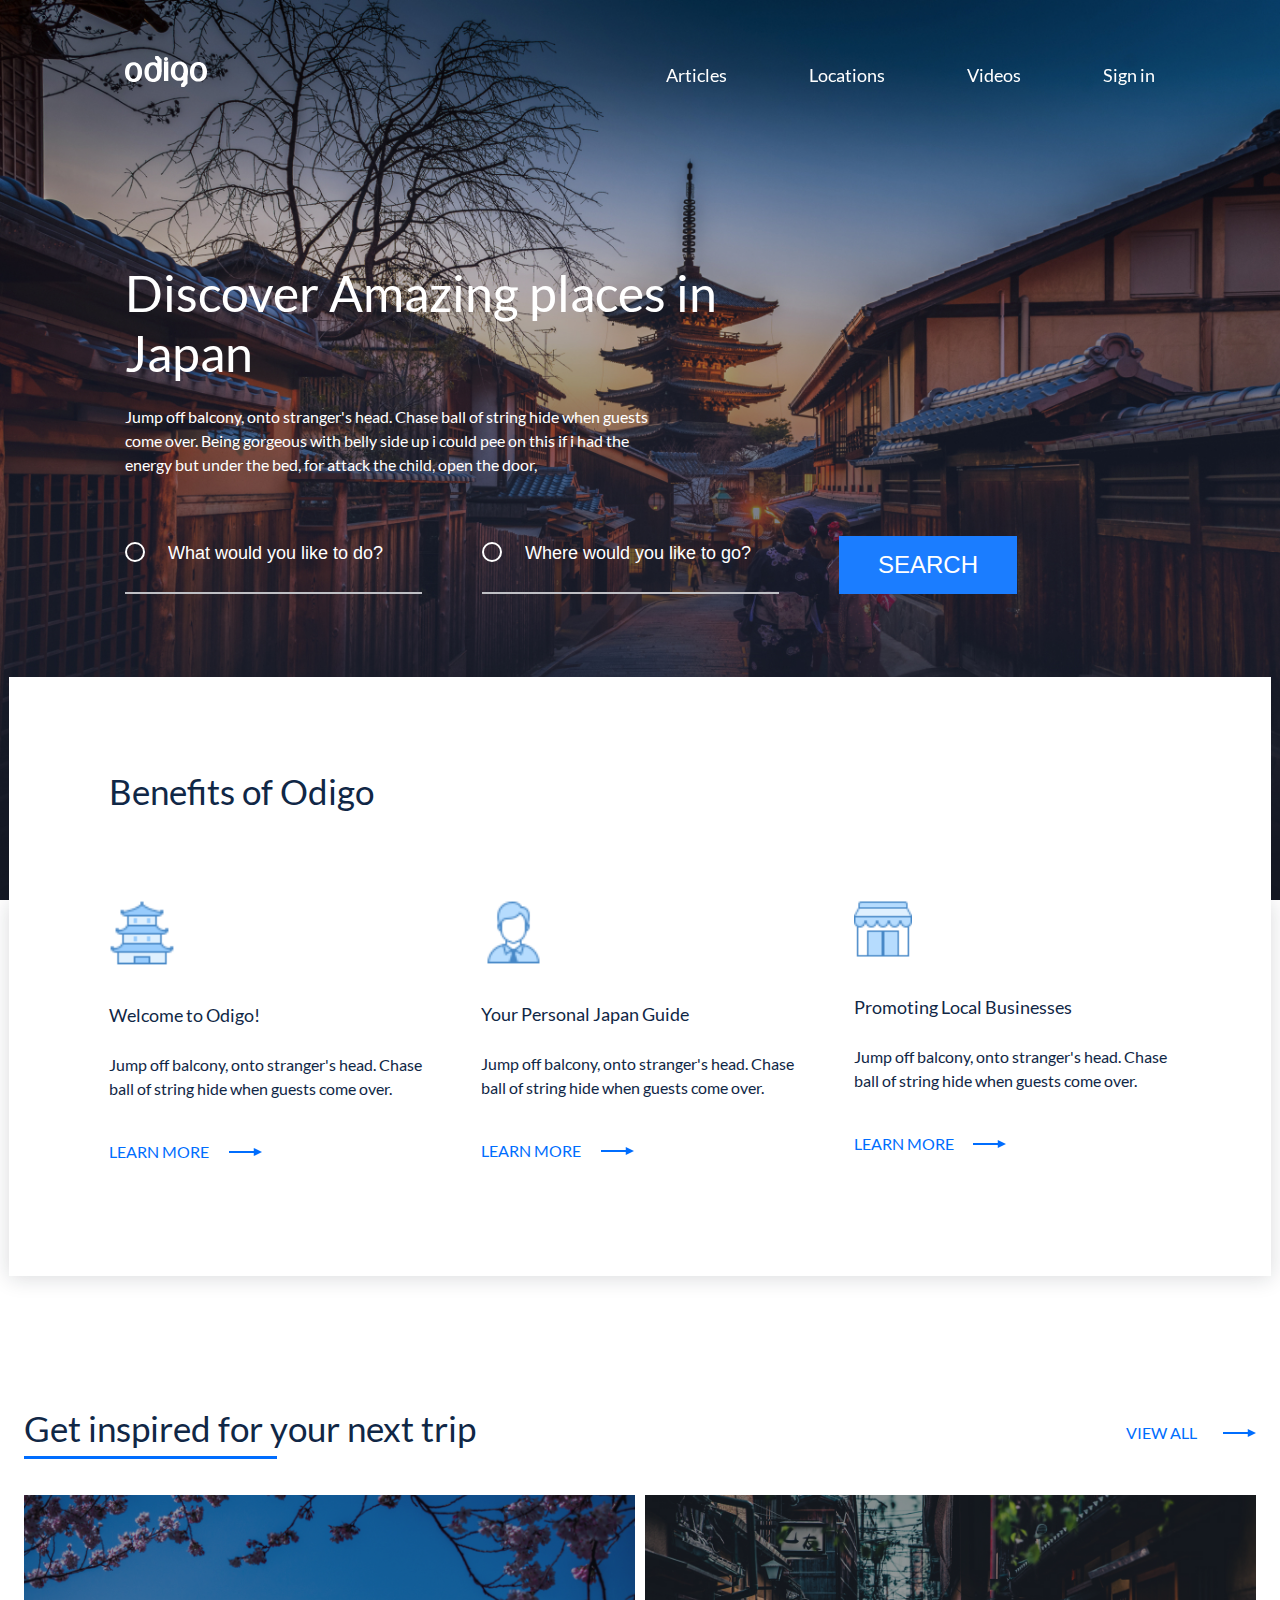
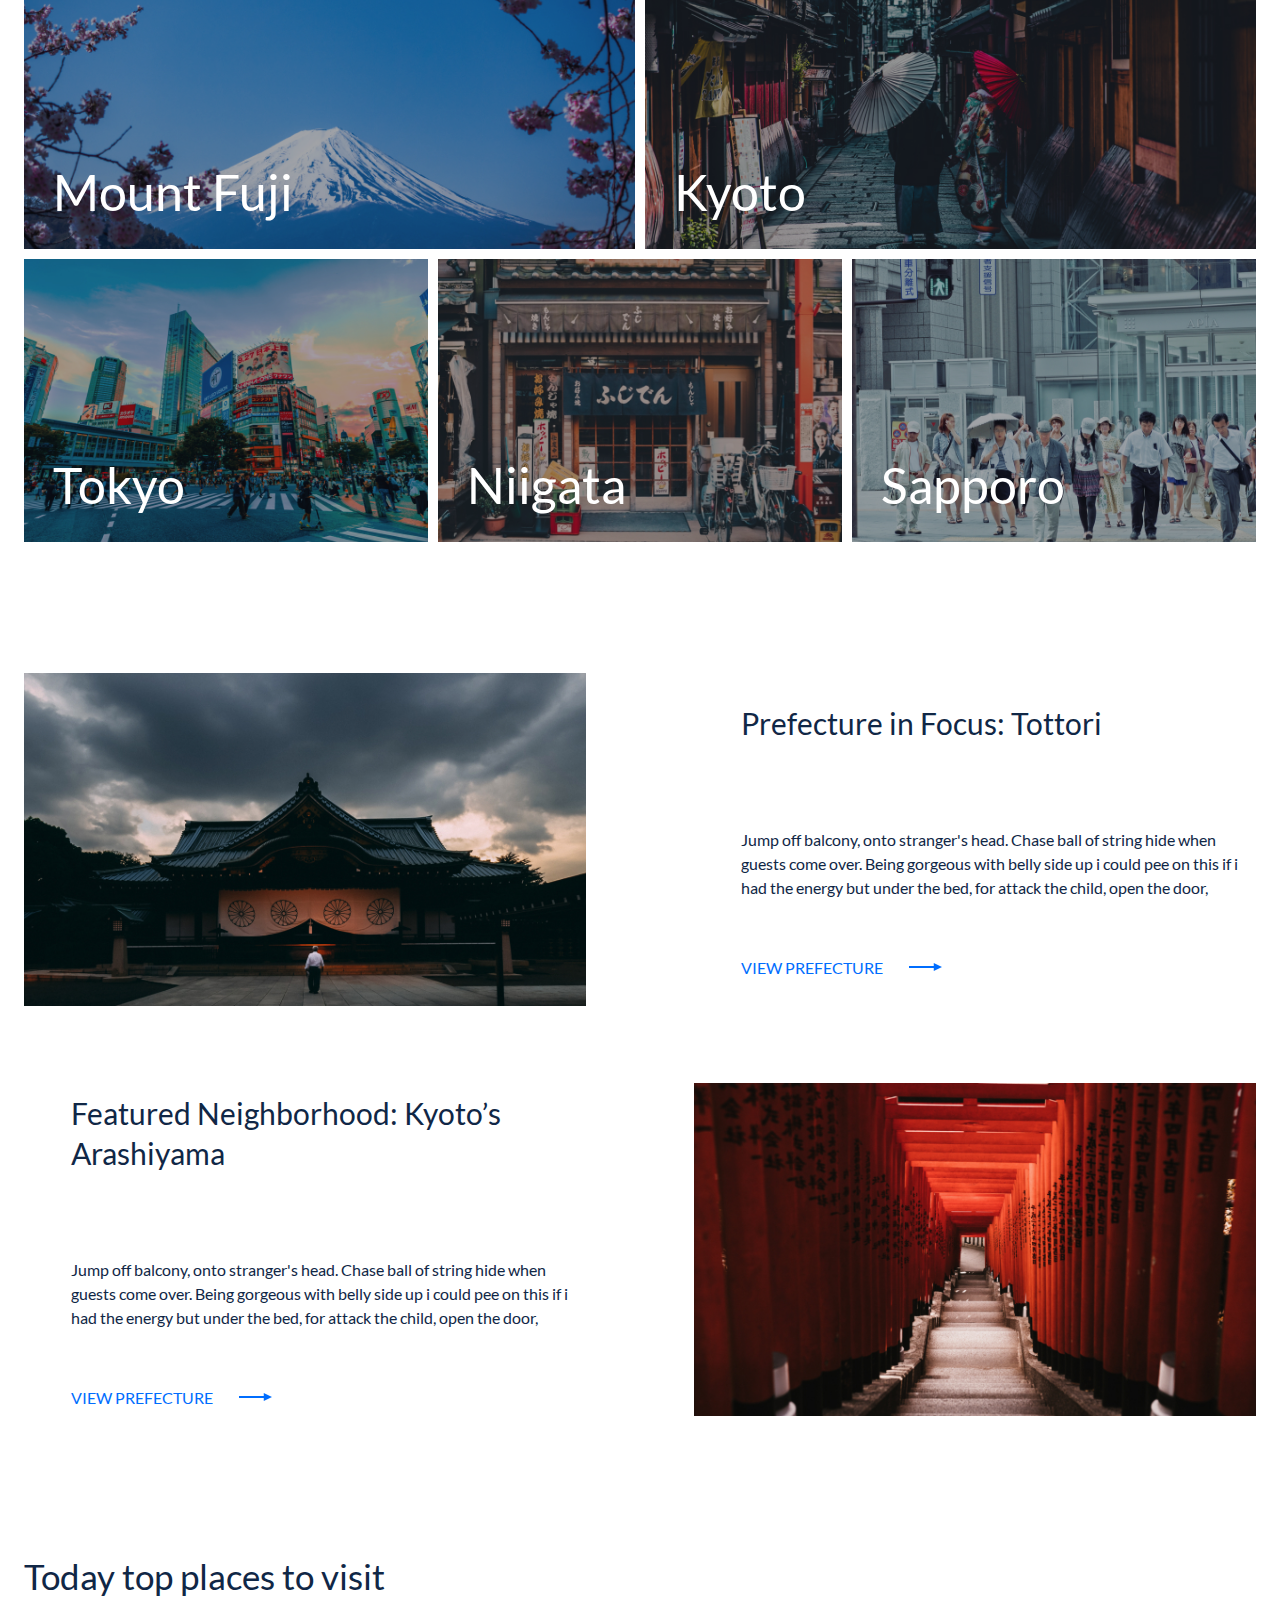
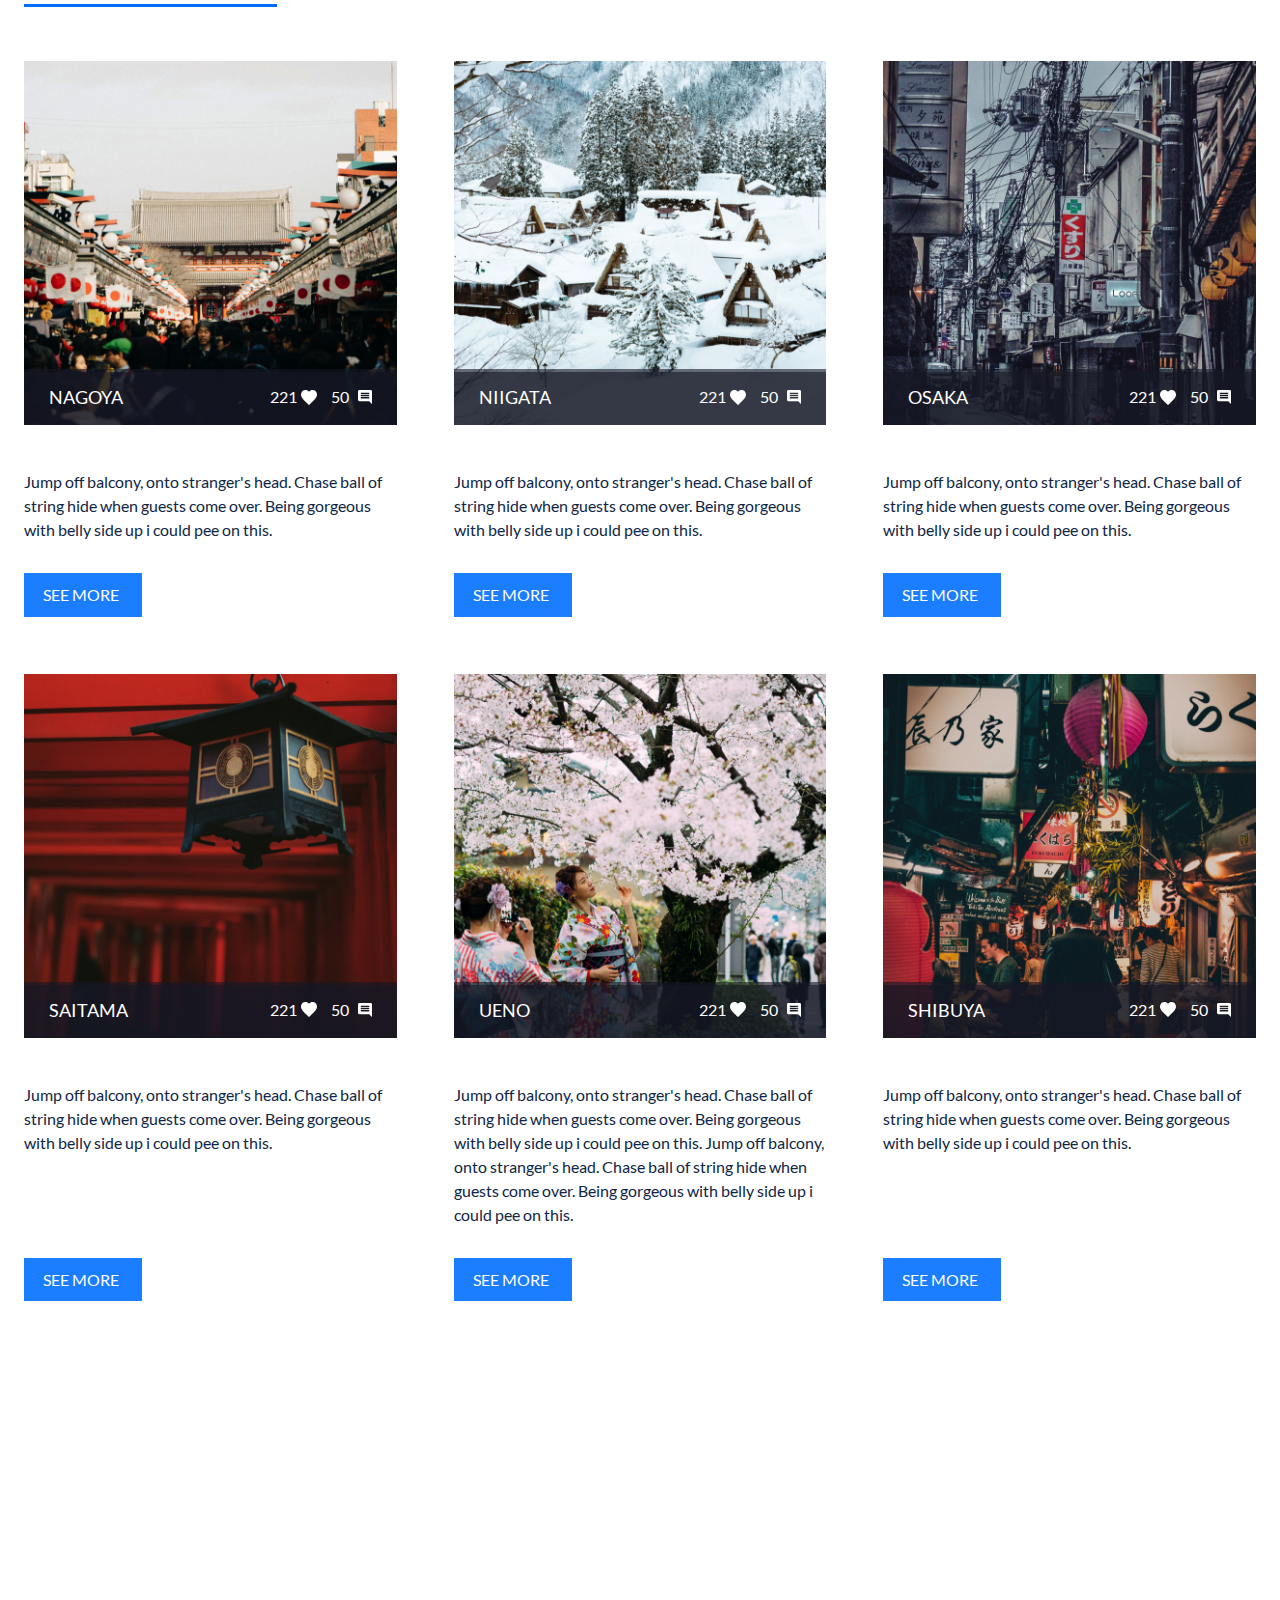
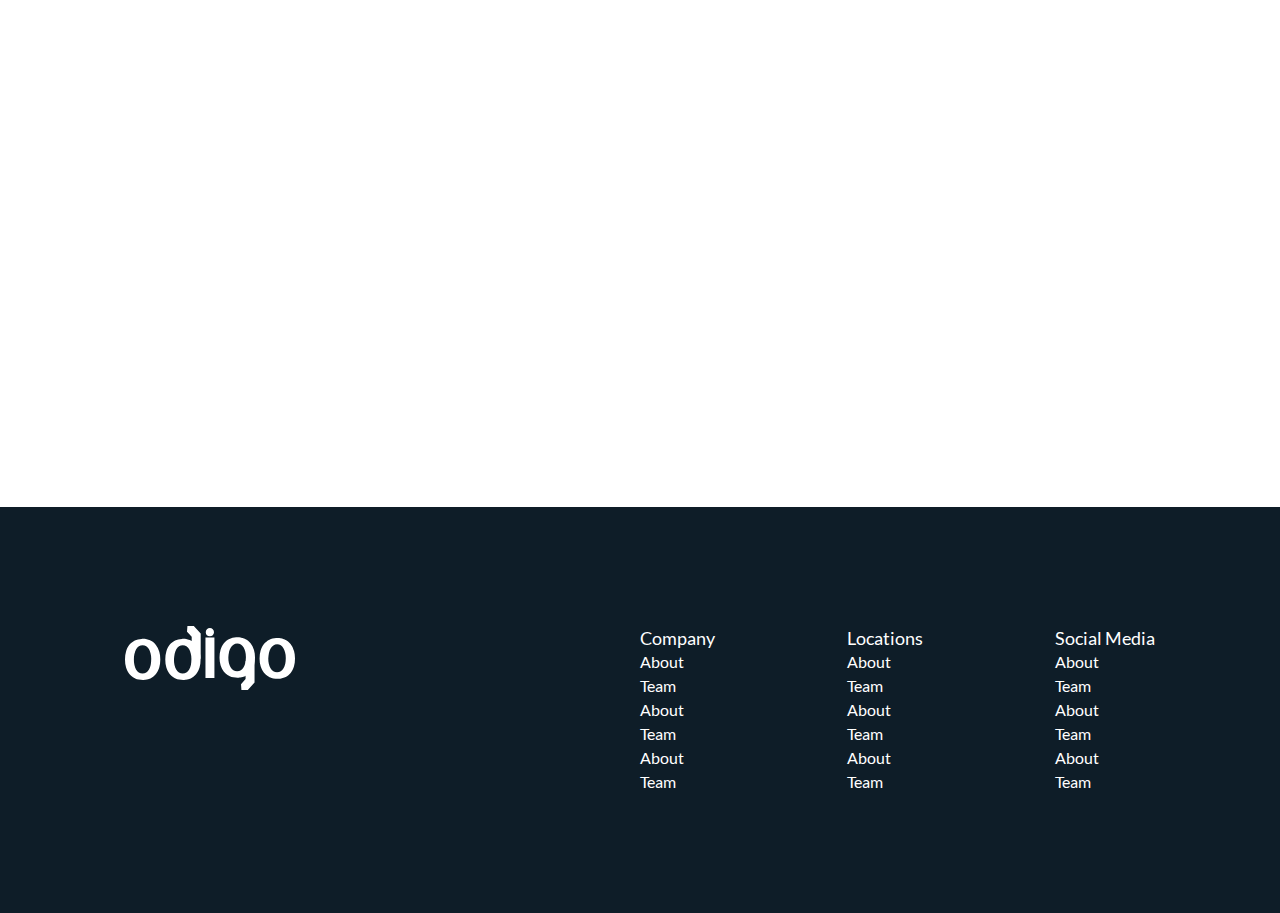
<file: index.html>
<!DOCTYPE html>
<html lang="en">

<head>
    <meta charset="UTF-8">
    <meta http-equiv="X-UA-Compatible" content="IE=edge">
    <meta name="viewport" content="width=device-width, initial-scale=1.0">
    <title>Discover Amazing places in Japan</title>
    <link rel="stylesheet" href="./css/reset.css">
    <link rel="stylesheet" href="./css/style.css">
</head>

<body>
    <!--Header start-->
    <header class="header">
        <div class="wrapper">

            <div class="header__wrapper">
                <div class="header__logo">
                    <a href="/" class="header__logo-link">
                        <img src="./img/svg/odigo-Logo.svg" alt="Discover Amazing places in Japan"
                            class="header__logo-pic">
                    </a>
                </div>

                <nav class="header__nav">
                    <ul class="header__list">
                        <li class="header__item">
                            <a href="#articles"  class="header__link js-scroll">Articles</a>
                        </li>
                        <li class="header__item">
                            <a href="#locations" class="header__link js-scroll">Locations</a>
                        </li>
                        <li class="header__item">
                            <a href="#videos" class="header__link js-scroll">Videos</a>
                        </li>
                        <li class="header__item">
                            <a href="#sign-in" class="header__link js-scroll">Sign in</a>
                        </li>
                    </ul>
                    <div class="header__nav-close">
                        <span class="header__nav-close-line">

                        </span>
                        <span class="header__nav-close-line">
                            
                        </span>
                    </div>
                </nav>

                <div class="header__burger burger">
                    <span class="burger__line burger__line_first"></span>
                    <span class="burger__line burger__line_second"></span>
                    <span class="burger__line burger__line_third"></span>
                </div>
            </div>

        </div>
    </header>
    <!--Header end-->
    <main class="main">
        <!--Intro start-->
        <section class="intro" id="sign-in">
            <div class="wrapper">
                <h1 class="intro__title">Discover Amazing places in Japan</h1>
                <p class="intro__subtitle">
                    Jump off balcony, onto stranger's head. Chase ball of string hide when guests come over. Being
                    gorgeous with belly side up i could pee on this if i had the energy but under the bed, for attack
                    the child, open the door,
                </p>

                <form action="" class="search-form">
                    <fieldset class="search-form__wrap">
                        <p class="search-form__info">
                            <input type="text" class="search-form__field" name="user-like-to-do"
                                placeholder="What would you like to do?">
                            <input type="text" class="search-form__field" name="user-like-to-go"
                                placeholder="Where would you like to go?">
                            <button type="submit" class="search-form__submit">search</button>
                        </p>
                    </fieldset>
                </form>
            </div>
        </section>
        <!--Intro end-->
        <!--Benefits start-->
        <section class="benefits">
            <div class="benefits__wrap">
                <h2 class="benefits__title">
                    Benefits of Odigo
                </h2>
                <div class="benefits__cards">
                    <div class="benefits__card">
                        <div class="benefits__card-pic">
                            <img src="./img/svg/church-ico.svg" alt="" class="benefits__card-thumb">
                        </div>
                        <h3 class="benefits__card-title">Welcome to Odigo!</h3>
                        <p class="benefits__card-desc">Jump off balcony, onto stranger's head. Chase ball of string hide
                            when guests come over.</p>
                        <a href="" class="benefits__card-more">LEARN MORE</a>
                    </div>
                    <div class="benefits__card">
                        <div class="benefits__card-pic">
                            <img src="./img/svg/person-ico.svg" alt="" class="benefits__card-thumb">
                        </div>
                        <h3 class="benefits__card-title">Your Personal Japan Guide</h3>
                        <p class="benefits__card-desc">Jump off balcony, onto stranger's head. Chase ball of string hide
                            when guests come over.</p>
                        <a href="" class="benefits__card-more">LEARN MORE</a>
                    </div>
                    <div class="benefits__card">
                        <div class="benefits__card-pic">
                            <img src="./img/svg/building-ico.svg" alt="" class="benefits__card-thumb">
                        </div>
                        <h3 class="benefits__card-title">Promoting Local Businesses</h3>

                        <p class="benefits__card-desc">Jump off balcony, onto stranger's head. Chase ball of string hide
                            when guests come over.</p>
                        <a href="" class="benefits__card-more">LEARN MORE</a>
                    </div>
                </div>

            </div>
        </section>
        <!--Benefits end-->

        <!--Places start-->

        <section class="places">
            <div class="wrapper-full">
                <div class="places__caption">
                    <h2 class="places__title section-title">
                        Get inspired for your next trip
                    </h2>

                    <a href="#" class="places__view-all">VIEW ALL</a>
                </div>
                <div class="places__cards">
                    <figure class="places__card places__card_size_lg">
                        <img src="./img/place-1.jpg" alt="Mount Fuji" class="places__card-pic places__card-pic_size_lg">
                        <figcaption class="places__card-title">Mount Fuji</figcaption>
                        <a href="#" class="places__card-link"></a>
                    </figure>
                    <figure class="places__card places__card_size_lg">
                        <img src="./img/place-2.jpg" alt="Kyoto" class="places__card-pic places__card-pic_size_lg">
                        <figcaption class="places__card-title">Kyoto</figcaption>
                        <a href="#" class="places__card-link"></a>
                    </figure>


                    <figure class="places__card places__card_size_sm">
                        <img src="./img/place-3.jpg" alt="Tokyo" class="places__card-pic places__card-pic_size_sm">
                        <figcaption class="places__card-title">Tokyo</figcaption>
                        <a href="#" class="places__card-link"></a>
                    </figure>
                    <figure class="places__card places__card_size_sm">
                        <img src="./img/place-4.jpg" alt="Niigata" class="places__card-pic places__card-pic_size_sm">
                        <figcaption class="places__card-title">Niigata</figcaption>
                        <a href="#" class="places__card-link"></a>
                    </figure>
                    <figure class="places__card places__card_size_sm">
                        <img src="./img/place-5.jpg" alt="Sapporo" class="places__card-pic places__card-pic_size_sm">
                        <figcaption class="places__card-title">Sapporo</figcaption>
                        <a href="#" class="places__card-link"></a>
                    </figure>
                </div>
            </div>
        </section>
        <!--Places end-->
        <!--Tours start-->

        <div class="tours" id="articles">
            <div class="wrapper-full">
                <div class="tours_tour tour">
                    <div class="tour__pic">
                        <img src="./img/tour-1.jpg" class="tour__thumb" alt="Prefecture in Focus: Tottori">
                    </div>
                    <div class="tour__info">
                        <h3 class="tour__title">Prefecture in Focus: Tottori</h3>
                        <p class="tour__desc">Jump off balcony, onto stranger's head. Chase ball of string hide when
                            guests come over. Being gorgeous with belly side up i could pee on this if i had the energy
                            but under the bed, for attack the child, open the door, </p>
                        <a href="#" class="tour__more">VIEW PREFECTURE</a>
                    </div>
                </div>
                <div class="tours_tour tour">
                    <div class="tour__info">
                        <h3 class="tour__title">Featured Neighborhood: Kyoto’s Arashiyama</h3>
                        <p class="tour__desc">Jump off balcony, onto stranger's head. Chase ball of string hide when
                            guests come over. Being gorgeous with belly side up i could pee on this if i had the energy
                            but under the bed, for attack the child, open the door, </p>
                        <a href="#" class="tour__more">VIEW PREFECTURE</a>
                    </div>
                    <div class="tour__pic tour__pic-mob-first">
                        <img src="./img/tour-2.jpg" class="tour__thumb" alt="Featured Neighborhood: Kyoto’s Arashiyama">
                    </div>
                </div>
            </div>
        </div>

        <!--Tours end-->
        <!--Top start-->
        <section class="top" id="locations">
            <div class="wrapper-full">
                <h2 class="top__title section-title">Today top places to visit</h2>
                <div class="top__cards">
                    <div class="top__card">
                        <div class="top__card-pic">
                            <img src="./img/top-pic-1.jpg" class="top__card-thumb" alt="NAGOYA">
                            <div class="top__card-stats">
                                <h3 class="top__card-title">
                                    NAGOYA
                                </h3>
                                <div class="top__card-likes">
                                    <span class="top__cards-likes-value">221</span>
                                </div>
                                <div class="top__card-comments"> <span class="top__cards-comments-value">50</span></div>
                            </div>
                        </div>
                        <p class="top__card-desc">Jump off balcony, onto stranger's head. Chase ball of string hide when
                            guests come over. Being gorgeous with belly side up i could pee on this.</p>
                        <a href="" class="top__card-more">SEE MORE</a>
                    </div>

                    <div class="top__card">
                        <div class="top__card-pic">
                            <img src="./img/top-pic-2.jpg" class="top__card-thumb" alt="NIIGATA">
                            <div class="top__card-stats">
                                <h3 class="top__card-title">
                                    NIIGATA
                                </h3>
                                <div class="top__card-likes">
                                    <span class="top__cards-likes-value">221</span>
                                </div>
                                <div class="top__card-comments"> <span class="top__cards-comments-value">50</span></div>
                            </div>
                        </div>
                        <p class="top__card-desc">Jump off balcony, onto stranger's head. Chase ball of string hide when
                            guests come over. Being gorgeous with belly side up i could pee on this.</p>
                        <a href="" class="top__card-more">SEE MORE</a>
                    </div>
                    <div class="top__card">
                        <div class="top__card-pic">
                            <img src="./img/top-pic-3.jpg" class="top__card-thumb" alt="OSAKA">
                            <div class="top__card-stats">
                                <h3 class="top__card-title">
                                    OSAKA
                                </h3>
                                <div class="top__card-likes">
                                    <span class="top__cards-likes-value">221</span>
                                </div>
                                <div class="top__card-comments"> <span class="top__cards-comments-value">50</span></div>
                            </div>
                        </div>
                        <p class="top__card-desc">Jump off balcony, onto stranger's head. Chase ball of string hide when
                            guests come over. Being gorgeous with belly side up i could pee on this.</p>
                        <a href="" class="top__card-more">SEE MORE</a>
                    </div>
                    <div class="top__card">
                        <div class="top__card-pic">
                            <img src="./img/top-pic-4.jpg" class="top__card-thumb" alt="SAITAMA">
                            <div class="top__card-stats">
                                <h3 class="top__card-title">
                                    SAITAMA
                                </h3>
                                <div class="top__card-likes">
                                    <span class="top__cards-likes-value">221</span>
                                </div>
                                <div class="top__card-comments"> <span class="top__cards-comments-value">50</span></div>
                            </div>
                        </div>
                        <p class="top__card-desc">Jump off balcony, onto stranger's head. Chase ball of string hide when
                            guests come over. Being gorgeous with belly side up i could pee on this.</p>
                        <a href="" class="top__card-more">SEE MORE</a>
                    </div>
                    <div class="top__card">
                        <div class="top__card-pic">
                            <img src="./img/top-pic-5.jpg" class="top__card-thumb" alt="UENO">
                            <div class="top__card-stats">
                                <h3 class="top__card-title">
                                    UENO
                                </h3>
                                <div class="top__card-likes">
                                    <span class="top__cards-likes-value">221</span>
                                </div>
                                <div class="top__card-comments"> <span class="top__cards-comments-value">50</span></div>
                            </div>
                        </div>
                        <p class="top__card-desc">Jump off balcony, onto stranger's head. Chase ball of string hide when
                            guests come over. Being gorgeous with belly side up i could pee on this.
                            Jump off balcony, onto stranger's head. Chase ball of string hide when
                            guests come over. Being gorgeous with belly side up i could pee on this.</p>
                            
                        <a href="" class="top__card-more">SEE MORE</a>
                    </div>
                    <div class="top__card">
                        <div class="top__card-pic">
                            <img src="./img/top-pic-6.jpg" class="top__card-thumb" alt="SHIBUYA">
                            <div class="top__card-stats">
                                <h3 class="top__card-title">
                                    SHIBUYA
                                </h3>
                                <div class="top__card-likes">
                                    <span class="top__cards-likes-value">221</span>
                                </div>
                                <div class="top__card-comments"> <span class="top__cards-comments-value">50</span></div>
                            </div>
                        </div>
                        <p class="top__card-desc">Jump off balcony, onto stranger's head. Chase ball of string hide when
                            guests come over. Being gorgeous with belly side up i could pee on this.</p>
                        <a href="" class="top__card-more">SEE MORE</a>
                    </div>
                </div>

            </div>
        </section>

        <!--Top end-->
  <!--Videos start-->
  <div class="videos" id="videos">

    <div class="videos__wrapper">
<div class="video__item">
</div>
<iframe class="video__element"  src="https://www.youtube.com/embed/t7eczoBQhYo" frameborder="0" allow="accelerometer; autoplay; clipboard-write; encrypted-media; gyroscope; picture-in-picture" allowfullscreen></iframe>
    </div>

  </div>
  
  <!--Videos end-->
    </main>

<footer class="footer">
<div class="wrapper">
    <div class="footer__item">
        <div class="footer__logo">
            <img src="./img/svg/odigo-logo-footer.svg" alt="Discover Amazing places in Japan" class="footer__logo-pic">
        </div>
        <nav class="footer__nav">
            <ul class="footer__menu">
                <li class="footer__menu-item">
                   <h3 class="footer__menu-title">Company</h3>
                </li>
                <li class="footer__menu-item">
                    <a href="#" class="footer__menu-link">About</a>
                </li>
                 <li class="footer__menu-item">
                     <a href="#" class="footer__menu-link">Team</a>
                 </li>
                 <li class="footer__menu-item">
                    <a href="#" class="footer__menu-link">About</a>
                </li>
                 <li class="footer__menu-item">
                     <a href="#" class="footer__menu-link">Team</a>
                 </li>
                 <li class="footer__menu-item">
                    <a href="#" class="footer__menu-link">About</a>
                </li>
                 <li class="footer__menu-item">
                     <a href="#" class="footer__menu-link">Team</a>
                 </li>
                
            </ul>
            <ul class="footer__menu">
                <li class="footer__menu-item">
                   <h3 class="footer__menu-title">Locations</h3>
                </li>
                <li class="footer__menu-item">
                    <a href="#" class="footer__menu-link">About</a>
                </li>
                 <li class="footer__menu-item">
                     <a href="#" class="footer__menu-link">Team</a>
                 </li>
                 <li class="footer__menu-item">
                    <a href="#" class="footer__menu-link">About</a>
                </li>
                 <li class="footer__menu-item">
                     <a href="#" class="footer__menu-link">Team</a>
                 </li>
                 <li class="footer__menu-item">
                    <a href="#" class="footer__menu-link">About</a>
                </li>
                 <li class="footer__menu-item">
                     <a href="#" class="footer__menu-link">Team</a>
                 </li>
                
            </ul>
            <ul class="footer__menu">
                <li class="footer__menu-item">
                   <h3 class="footer__menu-title">Social Media</h3>
                </li>
                <li class="footer__menu-item">
                    <a href="#" class="footer__menu-link">About</a>
                </li>
                 <li class="footer__menu-item">
                     <a href="#" class="footer__menu-link">Team</a>
                 </li>
                 <li class="footer__menu-item">
                    <a href="#" class="footer__menu-link">About</a>
                </li>
                 <li class="footer__menu-item">
                     <a href="#" class="footer__menu-link">Team</a>
                 </li>
                 <li class="footer__menu-item">
                    <a href="#" class="footer__menu-link">About</a>
                </li>
                 <li class="footer__menu-item">
                     <a href="#" class="footer__menu-link">Team</a>
                 </li>
                
            </ul>
        </nav>
    </div>

   
</div>
</footer>

<script src="./js/main.js"></script>

</body>

</html>
</file>
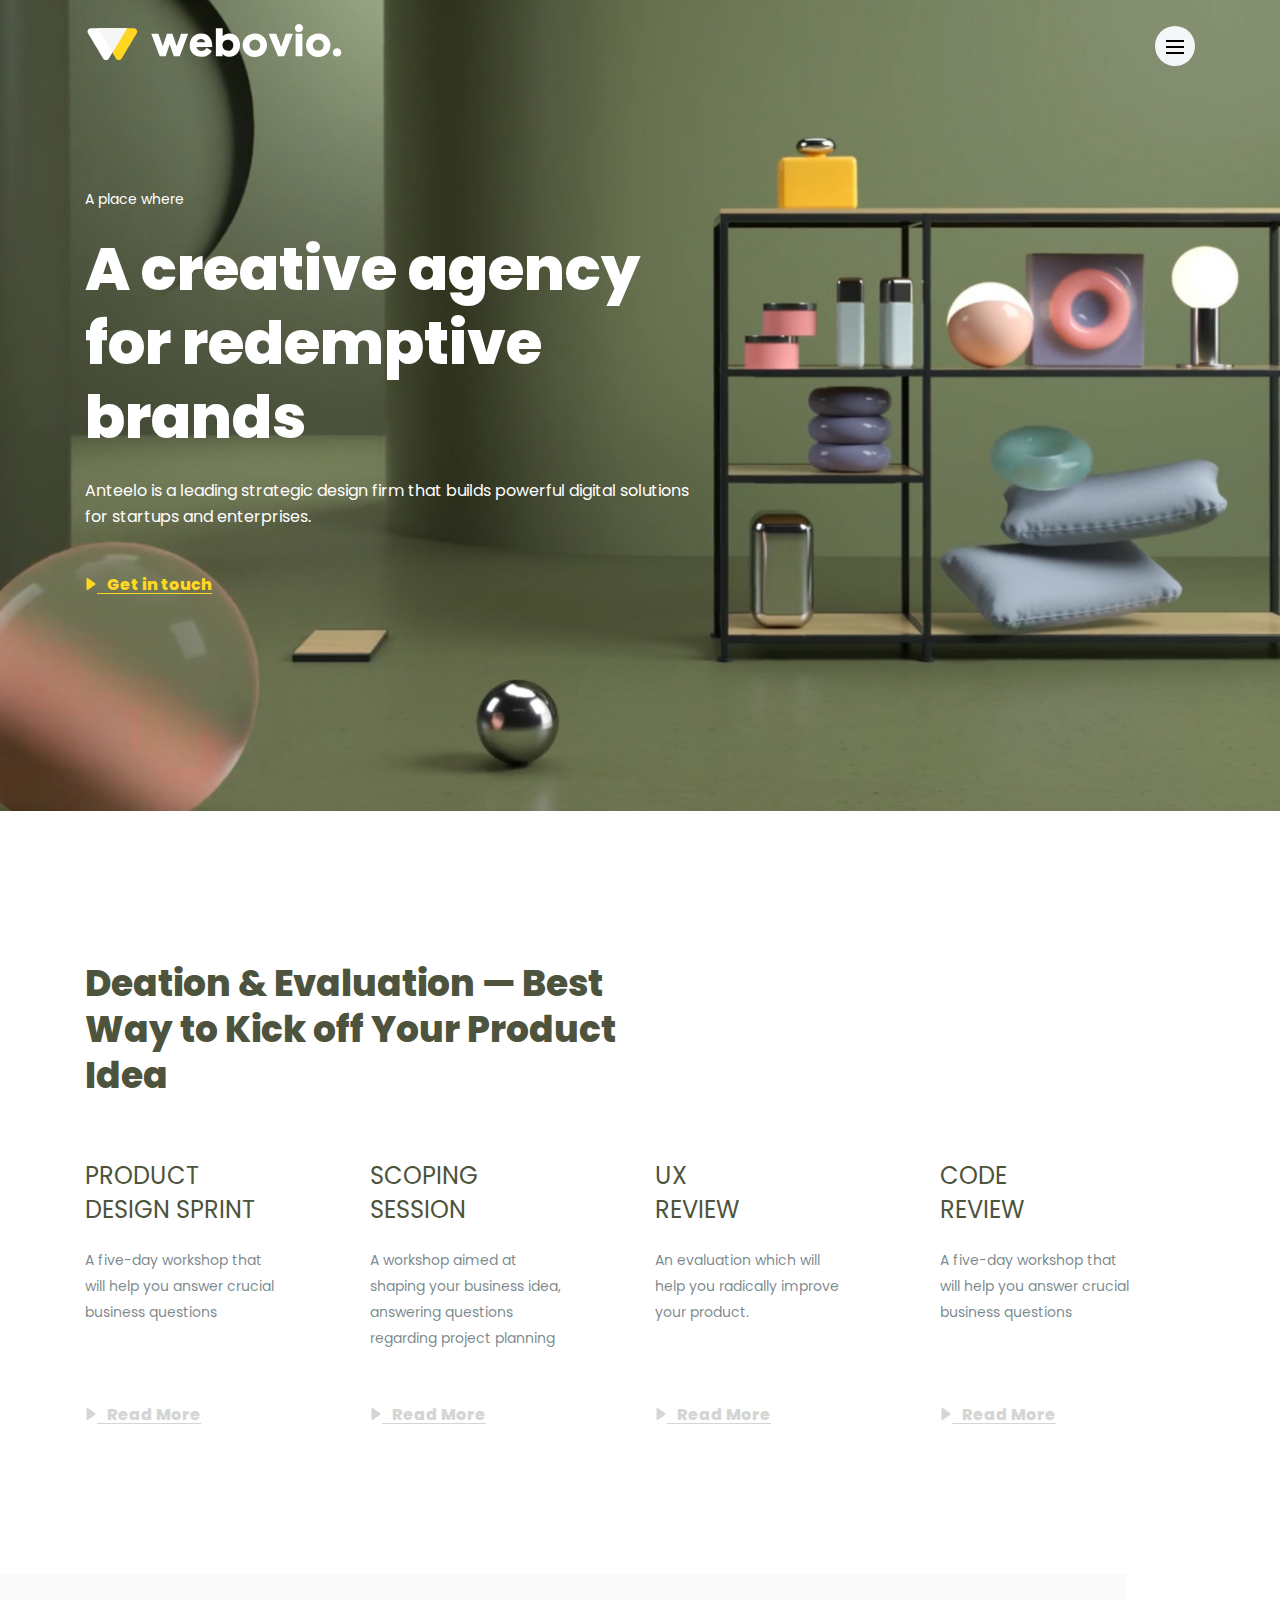
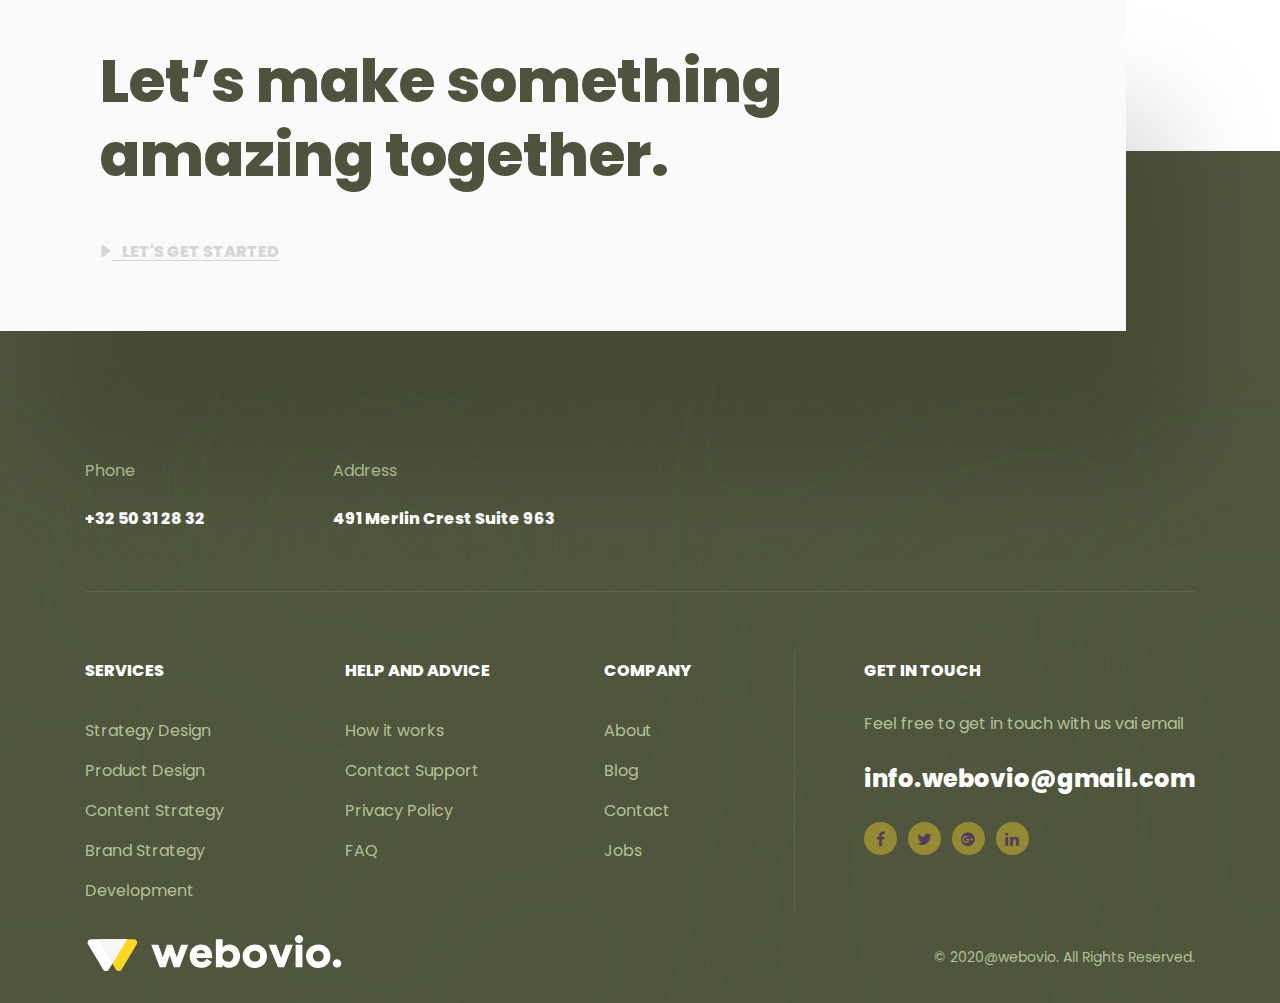
<file: agency-landing-page/index.html>
<!DOCTYPE html>
<html lang="en">

<head>
    <meta charset="UTF-8">
    <meta http-equiv="X-UA-Compatible" content="IE=edge">
    <meta name="viewport" content="width=device-width, initial-scale=1.0">
    <title>Webovio</title>
    <link rel="stylesheet" href="./css/normalize.css">
    <link rel="stylesheet" href="./css/font-awesome.min.css">
    <link rel="stylesheet" href="./css/style.css">
</head>

<body>
    <header class="header">
        <div class="container header-container">
            <a class="logo"><img src="./img/logo.svg" alt="Webovio Logo"></a>
            <button class="burger btn-reset" aria-label="Open menu">
                <span class="burger-line"></span>
                <span class="burger-line"></span>
                <span class="burger-line"></span>
            </button>
        </div>
    </header>

    <main>
        <section class="hero">
            <div class="container">
                <div class="hero-content">
                    <span class="hero-subtitle">
                        A place where
                    </span>
                    <h1 class="hero-title">A&nbsp;creative agency for redemptive brands</h1>
                    <p class="hero-descr">Anteelo is&nbsp;a&nbsp;leading strategic design firm that builds powerful
                        digital solutions for startups and enterprises.</p>
                        <a href="#" class="hero-link link">
                            <svg version="1.1" xmlns="http://www.w3.org/2000/svg" xmlns:xlink="http://www.w3.org/1999/xlink"
                                x="0px" y="0px" viewBox="0 0 494.148 494.148" style="enable-background:new 0 0 494.148 494.148;"
                                xml:space="preserve">
                                <g>
                                    <g>
                                        <path d="M405.284,201.188L130.804,13.28C118.128,4.596,105.356,0,94.74,0C74.216,0,61.52,16.472,61.52,44.044v406.124
                                        c0,27.54,12.68,43.98,33.156,43.98c10.632,0,23.2-4.6,35.904-13.308l274.608-187.904c17.66-12.104,27.44-28.392,27.44-45.884
                                        C432.632,229.572,422.964,213.288,405.284,201.188z" />
                                    </g>
                                </g>
                            </svg>
                            <span>Get in touch</span>
                        </a>
                </div>
            </div>
        </section>

        <section class="services">
            <div class="container">
                <h2 class="services-title">Deation &amp;&nbsp;Evaluation&nbsp;&mdash; Best Way to&nbsp;Kick off Your
                    Product Idea</h2>
                <ul class="services-list list-reset">
                    <li class="services-item">
                        <h3 class="services-subtitle">
                            Product Design Sprint
                        </h3>
                        <p class="services-descr">
                            A five-day workshop that will help you answer crucial business questions
                        </p>
                        <a href="#" class="services-link link"> <svg version="1.1" xmlns="http://www.w3.org/2000/svg" xmlns:xlink="http://www.w3.org/1999/xlink"
                            x="0px" y="0px" viewBox="0 0 494.148 494.148" style="enable-background:new 0 0 494.148 494.148;"
                            xml:space="preserve">
                            <g>
                                <g>
                                    <path d="M405.284,201.188L130.804,13.28C118.128,4.596,105.356,0,94.74,0C74.216,0,61.52,16.472,61.52,44.044v406.124
                                    c0,27.54,12.68,43.98,33.156,43.98c10.632,0,23.2-4.6,35.904-13.308l274.608-187.904c17.66-12.104,27.44-28.392,27.44-45.884
                                    C432.632,229.572,422.964,213.288,405.284,201.188z" />
                                </g>
                            </g>
                        </svg>
                        <span>Read More</span></a>
                    </li>
                    <li class="services-item">
                        <h3 class="services-subtitle">
                            Scoping Session
                        </h3>
                        <p class="services-descr">
                            A workshop aimed at shaping your business idea, answering questions regarding project
                            planning
                        </p>
                        <a href="#" class="services-link link"> <svg version="1.1" xmlns="http://www.w3.org/2000/svg" xmlns:xlink="http://www.w3.org/1999/xlink"
                            x="0px" y="0px" viewBox="0 0 494.148 494.148" style="enable-background:new 0 0 494.148 494.148;"
                            xml:space="preserve">
                            <g>
                                <g>
                                    <path d="M405.284,201.188L130.804,13.28C118.128,4.596,105.356,0,94.74,0C74.216,0,61.52,16.472,61.52,44.044v406.124
                                    c0,27.54,12.68,43.98,33.156,43.98c10.632,0,23.2-4.6,35.904-13.308l274.608-187.904c17.66-12.104,27.44-28.392,27.44-45.884
                                    C432.632,229.572,422.964,213.288,405.284,201.188z" />
                                </g>
                            </g>
                        </svg>
                        <span>Read More</span></a>
                    </li>
                    <li class="services-item">
                        <h3 class="services-subtitle">
                            UX <br>
                            Review
                        </h3>
                        <p class="services-descr">
                            An evaluation which will help you radically improve your product.
                        </p>
                        <a href="#" class="services-link link"> <svg version="1.1" xmlns="http://www.w3.org/2000/svg" xmlns:xlink="http://www.w3.org/1999/xlink"
                            x="0px" y="0px" viewBox="0 0 494.148 494.148" style="enable-background:new 0 0 494.148 494.148;"
                            xml:space="preserve">
                            <g>
                                <g>
                                    <path d="M405.284,201.188L130.804,13.28C118.128,4.596,105.356,0,94.74,0C74.216,0,61.52,16.472,61.52,44.044v406.124
                                    c0,27.54,12.68,43.98,33.156,43.98c10.632,0,23.2-4.6,35.904-13.308l274.608-187.904c17.66-12.104,27.44-28.392,27.44-45.884
                                    C432.632,229.572,422.964,213.288,405.284,201.188z" />
                                </g>
                            </g>
                        </svg>
                        <span>Read More</span></a>
                    </li>
                    <li class="services-item">
                        <h3 class="services-subtitle">
                            Code <br> Review
                        </h3>
                        <p class="services-descr">
                            A five-day workshop that will help you answer crucial business questions
                        </p>
                        <a href="#" class="services-link link"> <svg version="1.1" xmlns="http://www.w3.org/2000/svg" xmlns:xlink="http://www.w3.org/1999/xlink"
                            x="0px" y="0px" viewBox="0 0 494.148 494.148" style="enable-background:new 0 0 494.148 494.148;"
                            xml:space="preserve">
                            <g>
                                <g>
                                    <path d="M405.284,201.188L130.804,13.28C118.128,4.596,105.356,0,94.74,0C74.216,0,61.52,16.472,61.52,44.044v406.124
                                    c0,27.54,12.68,43.98,33.156,43.98c10.632,0,23.2-4.6,35.904-13.308l274.608-187.904c17.66-12.104,27.44-28.392,27.44-45.884
                                    C432.632,229.572,422.964,213.288,405.284,201.188z" />
                                </g>
                            </g>
                        </svg>
                        <span>Read More</span></a>
                    </li>

                </ul>
            </div>
        </section>

        <section class="get-started">
            <div class="container">
                <h2 class="get-started-title">Let’s make something amazing together.</h2>
                <a href="#" class="get-started-link link"> <svg version="1.1" xmlns="http://www.w3.org/2000/svg" xmlns:xlink="http://www.w3.org/1999/xlink"
                    x="0px" y="0px" viewBox="0 0 494.148 494.148" style="enable-background:new 0 0 494.148 494.148;"
                    xml:space="preserve">
                    <g>
                        <g>
                            <path d="M405.284,201.188L130.804,13.28C118.128,4.596,105.356,0,94.74,0C74.216,0,61.52,16.472,61.52,44.044v406.124
                            c0,27.54,12.68,43.98,33.156,43.98c10.632,0,23.2-4.6,35.904-13.308l274.608-187.904c17.66-12.104,27.44-28.392,27.44-45.884
                            C432.632,229.572,422.964,213.288,405.284,201.188z" />
                        </g>
                    </g>
                </svg>
                <span>Let's get started</span></a>
            </div>
        </section>
    </main>

    <footer class="footer">
        <div class="container">
            <div class="footer-top">
                <div class="footer-contacts-item">
                    <span class="footer-contacts-text">Phone</span>
                    <a href="tel:+3250312832" class="footer-contacts-value">+32 50 31 28 32</a>
                </div>
                <div class="footer-contacts-item">
                    <span class="footer-contacts-text">Address</span>
                    <address class="footer-contacts-value">491 Merlin Crest Suite 963</address>
                </div>
            </div>
            <div class="footer-middle">
                <div class="footer-column">
                    <h3 class="footer-title">Services</h3>
                    <ul class="footer-list list-reset">
                        <li class="footer-item"><a href="" class="footer-link">Strategy Design</a></li>
                        <li class="footer-item"><a href="" class="footer-link">Product Design</a></li>
                        <li class="footer-item"><a href="" class="footer-link">Content Strategy</a></li>
                        <li class="footer-item"><a href="" class="footer-link">Brand Strategy</a></li>
                        <li class="footer-item"><a href="" class="footer-link">Development</a></li>
                    </ul>
                </div>
                <div class="footer-column">
                    <h3 class="footer-title">Help And Advice</h3>
                    <ul class="footer-list list-reset">
                        <li class="footer-item"><a href="" class="footer-link">How it works</a></li>
                        <li class="footer-item"><a href="" class="footer-link">Contact Support</a></li>
                        <li class="footer-item"><a href="" class="footer-link">Privacy Policy</a></li>
                        <li class="footer-item"><a href="" class="footer-link">FAQ</a></li>
                    </ul>
                </div>
                <div class="footer-column">
                    <h3 class="footer-title">Company</h3>
                    <ul class="footer-list list-reset">
                        <li class="footer-item"><a href="" class="footer-link">About</a></li>
                        <li class="footer-item"><a href="" class="footer-link">Blog</a></li>
                        <li class="footer-item"><a href="" class="footer-link">Contact</a></li>
                        <li class="footer-item"><a href="" class="footer-link">Jobs</a></li>
                    </ul>
                </div>
                <div class="footer-column">
                    <h3 class="footer-title">Get in Touch</h3>
                    <p class="footer-text">
                        Feel free to get in touch with us vai email
                    </p>
                    <a href="mailto:info.webovio@gmail.com" class="footer-mail">info.webovio@gmail.com</a>

                    <ul class="social list-reset">
                        <li class="social-item"><a href="" class="social-link social-link-fb" target="_blank" aria-label="Link to Facebook"><i class="fa fa-facebook" aria-hidden="true"></i></a></li>
                        <li class="social-item"><a href="" class="social-link social-link-tw" target="_blank" aria-label="Link to Twitter"><i class="fa fa-twitter" aria-hidden="true"></i></a></li>
                        <li class="social-item"><a href="" class="social-link social-link-g" target="_blank" aria-label="Link to Google+"><i class="fa fa-google-plus-official" aria-hidden="true"></i></a></li>
                        <li class="social-item"><a href="" class="social-link social-link-in" target="_blank" aria-label="Link to LinkedIn"><i class="fa fa-linkedin" aria-hidden="true"></i></a></li>
                    </ul>
                </div>
            </div>
            <div class="footer-bottom">
				<a class="logo">
					<img src="img/logo.svg" alt="Webovio Logo">
				</a>
				<small class="copyright">&copy;&nbsp;2020@webovio. All Rights Reserved.</small>
			</div>
        </div>
    </footer>
</body>

</html>
</file>
<file: css/style.css>
/* lato-regular - latin */

@font-face {
    font-family: 'Lato';
    font-style: normal;
    font-weight: 400;
    src: local(''), url('../fonts/lato-v17-latin-regular.woff2') format('woff2'), /* Chrome 26+, Opera 23+, Firefox 39+ */
    url('../fonts/lato-v17-latin-regular.woff') format('woff');
    /* Chrome 6+, Firefox 3.6+, IE 9+, Safari 5.1+ */
}

/* lato-700 - latin */

@font-face {
    font-family: 'Lato';
    font-style: normal;
    font-weight: 700;
    src: local(''), url('../fonts/lato-v17-latin-700.woff2') format('woff2'), /* Chrome 26+, Opera 23+, Firefox 39+ */
    url('../fonts/lato-v17-latin-700.woff') format('woff');
    /* Chrome 6+, Firefox 3.6+, IE 9+, Safari 5.1+ */
}

/* lato-900 - latin */

@font-face {
    font-family: 'Lato';
    font-style: normal;
    font-weight: 900;
    src: local(''), url('../fonts/lato-v17-latin-900.woff2') format('woff2'), /* Chrome 26+, Opera 23+, Firefox 39+ */
    url('../fonts/lato-v17-latin-900.woff') format('woff');
    /* Chrome 6+, Firefox 3.6+, IE 9+, Safari 5.1+ */
}

html {
    box-sizing: border-box;
}

*, *::before, *::after {
    box-sizing: inherit;
}

body {
    font-family: 'Lato';
    font-style: normal;
    font-size: 16px;
    line-height: 1.2;
    font-weight: normal;
    color: #102746;
}

img {
    max-width: 100%;
    height: auto;
}

.wrapper {
    max-width: 1060px;
    margin: 0 auto;
    padding: 0 15px;
}

.wrapper-full {
    max-width: 1262px;
    margin: 0 auto;
    padding: 0 15px;
}

.section-title {
    font-weight: 500;
    font-size: 35px;
    line-height: 42px;
    position: relative;
    padding-bottom: 10px;
}

.section-title::after {
    position: absolute;
    display: block;
    content: '';
    background-color: #006DFE;
    width: 253px;
    height: 3px;
    bottom: 0;
    left: 0;
}

/* Header styles start*/

.header {
    position: fixed;
    top: 0;
    left: 0;
    width: 100%;
    transition: .2s linear;
    padding-bottom: 20px;
    z-index: 999;
}

.header_active {
    background: #0E1D28;
}

.header__wrapper {
    padding-top: 56px;
    display: flex;
    flex-wrap: wrap;
    align-items: flex-end;
    justify-content: space-between;
}

.header__list {
    display: flex;
    flex-wrap: wrap;
}

.header__item {
    margin-right: 82px;
}

.header__item:last-child {
    margin-right: 0;
}

.header__link {
    font-size: 18px;
    line-height: 24px;
    color: white;
    text-decoration: none;
}

.header__link:hover, .header__link:focus, .header__link:active {
    opacity: .75;
}

.header__burger {
    display: none;
    width: 40px;
    height: 28px;
    position: relative;
}

.burger__line {
    display: block;
    width: 100%;
    height: 2px;
    background-color: #fff;
    position: absolute;
    left: 0;
}

.burger__line_first {
    top: 0;
}

.burger__line_second {
    top: 50%;
    transform: translateY(-50%);
}

.burger__line_third {
    bottom: 0;
}

/* Header styles end*/

/* Intro styles start*/

.intro {
    padding-top: 263px;
    min-height: 100vh;
    background: url(../img/intro-bg.jpg) no-repeat center;
    background-size: cover;
    padding-bottom: 223px;
}

.intro__title {
    max-width: 619px;
    font-weight: 500;
    font-size: 50px;
    line-height: 60px;
    color: white;
    margin-bottom: 22px;
}

.intro__subtitle {
    max-width: 546px;
    font-size: 16px;
    line-height: 24px;
    color: white;
    margin-bottom: 59px;
}

/* Intro styles end*/

/* Search form styles start*/

.search-form__info {
    display: flex;
    flex-wrap: wrap;
}

.search-form__field {
    width: 297px;
    background-color: transparent;
    background: url(../img/svg/circle-ico.svg) no-repeat left 6px;
    background-size: 20px;
    border: 0;
    border-bottom: 2px solid #BFC0C5;
    margin-right: 60px;
    padding-left: 43px;
    padding-bottom: 22px;
    font-weight: 500;
    font-size: 18px;
    color: #fff;
}

.search-form__field::placeholder {
    color: #fff;
}

.search-form__submit {
    padding: 15px 39px;
    text-transform: uppercase;
    font-weight: 500;
    font-size: 24px;
    background: #1B7DFF;
    color: white;
    border: 0;
}

.search-form__submit:hover, .search-form__submit:focus .search-form__submit:active {
    background: #044aa7;
}

/* Search form styles end*/

/* Benefits styles start*/

.benefits {
    margin-bottom: 131px;
}

.benefits__wrap {
    max-width: 1262px;
    background-color: #fff;
    margin: 0 auto;
    box-shadow: 0px 2px 20px rgba(21, 24, 36, 0.15993);
    position: relative;
}

.benefits__title {
    width: 100%;
    font-weight: 500;
    font-size: 35px;
    line-height: 42px;
    padding: 93px 100px 88px 100px;
    position: absolute;
    top: 0;
    left: 0;
    transform: translateY(-100%);
    background-color: #fff;
}

.benefits__cards {
    display: grid;
    grid-template-columns: repeat(3, 1fr);
    /* column-gap: 55px; */
    grid-column-gap: 55px;
    padding: 0 100px;
}

.benefits__card {
    grid-column: span 1;
    margin-bottom: 112px;
}

.benefits__card-pic {
    max-width: 66px;
    margin-bottom: 37px;
}

.benefits__card-thumb {
    display: block;
}

.benefits__card-title {
    font-weight: 500;
    font-size: 18px;
    line-height: 24px;
    margin-bottom: 26px;
}

.benefits__card-desc {
    font-weight: normal;
    font-size: 16px;
    line-height: 24px;
    margin-bottom: 39px;
}

.benefits__card-more {
    display: inline-block;
    font-weight: normal;
    font-size: 16px;
    line-height: 24px;
    color: #006DFE;
    text-decoration: none;
    padding-right: 59px;
    background: url(../img/svg/arrow-right-ico.svg) no-repeat 95% center;
}

.benefits__card-more:hover, .benefits__card-more:focus {
    background: url(../img/svg/arrow-right-ico.svg) no-repeat right center;
    transition: .2s all;
}

/* Benefits styles end*/

/* Places styles start*/

.places {
    margin-bottom: 131px;
}

.places__caption {
    display: flex;
    flex-wrap: wrap;
    align-items: center;
    justify-content: space-between;
    margin-bottom: 36px;
}

.places__view-all {
    font-size: 16px;
    color: #006DFE;
    text-decoration: none;
    background: url(../img/svg/arrow-right-ico.svg) no-repeat right center;
    padding-right: 59px;
}

.places__view-all:hover, .places__view-all:focus {
    opacity: .65;
}

.places__title {
    margin-right: 15px;
}

.places__cards {
    display: grid;
    grid-template-columns: repeat(6, 1fr);
    column-gap: 10px;
    row-gap: 10px;
}

.places__card_size_lg {
    grid-column: span 3;
}

.places__card-pic {
    width: 100%;
    transition: .15 all;
}

.places__card {
    position: relative;
    overflow: hidden;
}

.places__card:hover .places__card-pic {
    transform: scale(1.05);
}

.places__card-title {
    font-size: 50px;
    line-height: 60px;
    color: white;
    position: absolute;
    bottom: 27px;
    left: 29px;
    z-index: 3;
}

.places__card::after {
    position: absolute;
    top: 0;
    left: 0;
    z-index: 2;
    display: block;
    content: '';
    width: 100%;
    height: 100%;
    background-color: rgba(21, 24, 36, 0.4);
}

.places__card-link {
    position: absolute;
    top: 0;
    left: 0;
    width: 100%;
    height: 100%;
    z-index: 4;
}

.places__card_size_sm {
    grid-column: span 2;
}

.places__card-pic_size_lg {
    height: 354px;
    object-fit: cover;
}

.places__card-pic_size_sm {
    height: 283px;
    object-fit: cover;
}

/* Places styles end*/

/* Tours styles start*/

.tours {
    margin-bottom: 139px;
}

.tours_tour {
    display: grid;
    grid-template-columns: repeat(2, 1fr);
    grid-column-gap: 108px;
    align-items: center;
    margin-bottom: 77px;
}

.tour__info {
    padding-left: 47px;
}

.tour__title {
    font-weight: 500;
    font-size: 30px;
    line-height: 40px;
    margin-bottom: 85px;
}

.tour__desc {
    font-size: 16px;
    line-height: 24px;
    margin-bottom: 58px;
}

.tour__more {
    font-size: 16px;
    color: #006DFE;
    text-decoration: none;
    background: url(../img/svg/arrow-right-ico.svg) no-repeat right center;
    padding-right: 59px;
}

.tour__more:hover, .tour__more:focus {
    opacity: .65;
}

/* Tours styles end*/

/* Top places styles start*/

.top {
    margin-bottom: 86px;
}

.top__cards {
    display: grid;
    grid-template-columns: repeat(6, 1fr);
    column-gap: 57px;
    row-gap: 57px;
}

.top__card {
    display: flex;
    flex-direction: column;
    grid-column: span 2;
}

.top__title {
    margin-bottom: 54px;
}

.top__card-pic {
    position: relative;
    margin-bottom: 45px;
}


.top__card-stats {
    display: flex;
    flex-wrap: wrap;
    align-items: center;
    position: absolute;
    bottom: 0;
    left: 0;
    width: 100%;
    background: rgba(21, 24, 36, 0.6);
    padding: 16px 25px;
    justify-content: flex-end;
}

.top__card-title {
    font-weight: 500;
    font-size: 18px;
    line-height: 24px;
    color: white;
    margin: 0 auto 0 0;
}

.top__card-likes {
    font-weight: 500;
    font-size: 16px;
    line-height: 24px;
    color: white;
    padding-right: 20px;
    background: url(../img/svg/heart-ico.svg) no-repeat right;
    margin-right: 14px;
}

.top__card-comments {
    font-weight: 500;
    font-size: 16px;
    line-height: 24px;
    color: white;
    padding-right: 23px;
    background: url(../img/svg/comment-ico.svg) no-repeat right;
}

.top__card-desc {
    font-size: 16px;
    line-height: 24px;
    margin-bottom: 31px;
}

.top__card-more {
    width: 118px;
    padding: 12px 19px;
    font-weight: 500;
    font-size: 16px;
    background: #1B7DFF;
    color: white;
    border: 0;
    text-decoration: none;
    margin: auto 0 0 0;
}

.top__card-more:hover, .top__card-more:focus, .top__card-more:active {
    background: #044aa7;
}

/* Top places styles end*/

/* Videos styles end*/

.videos {
    width: 100%;
}

.videos__wrapper {
    max-width: 1440px;
    margin: 0 auto;
    position: relative;
}

.video__item {
    padding-top: 56.25%;
}

.video__element {
    position: absolute;
    top: 0;
    left: 0;
    width: 100%;
    height: 100%;
}

/* Videos styles end*/

/* Footer styles start*/

.footer {
    background: #0E1D28;
    padding: 119px 0;
}

.footer__item {
    display: flex;
    flex-wrap: wrap;
}

.footer__logo {
    width: 50%;
}

.footer__nav {
    display: flex;
    flex-wrap: wrap;
    justify-content: space-between;
    width: 50%;
}

.footer__menu-title {
    font-weight: 500;
    font-size: 18px;
    line-height: 24px;
    color: white;
}

.footer__menu-link {
    color: white;
    text-decoration: none;
    font-weight: normal;
    font-size: 16px;
    line-height: 24px;
}

.footer__menu-link:hover, .footer__menu-link:focus, .footer__menu-link:active {
    opacity: 0.75;
}

/* Footer styles end*/

/* Media start */

@media screen and (max-width: 960px) {
    .search-form__field {
        margin-bottom: 25px;
    }
    .benefits {
        margin-bottom: 75px;
    }
    .benefits__cards {
        padding: 0 15px;
        column-gap: 35px;
    }
    .benefits__card {
        margin-bottom: 60px;
    }
    .benefits__title {
        padding: 55px 15px;
    }
    .benefits__wrap {
        box-shadow: none;
    }
    .places__card_size_lg {
        grid-column: span 6;
    }
    .places__card_size_sm {
        grid-column: span 6;
    }
    .tours_tour {
        column-gap: 35px;
    }
    .tour__info {
        padding-left: 0;
    }
    .tour__title {
        margin-bottom: 15px;
    }
    .tour__desc {
        margin-bottom: 15px;
    }
    .top_cards {
        column-gap: 25px;
        row-gap: 55px;
    }
    .top__card {
        grid-column: span 3;
    }
    .top__card-pic {
        margin-bottom: 25px;
    }
    .footer {
        padding: 60px 0;
    }
}

@media screen and (max-width: 767px) {
    .section-title::after {
        width: 78px;
    }
    .section-title {
        margin-bottom: 25px;
    }
    .header__wrapper {
        padding-top: 28px;
    }
    .header__burger {
        display: block;
    }
    .header__nav {
        position: fixed;
        width: 100%;
        height: 100%;
        top: 0;
        left: 0;
        background-color: #000;
        z-index: 10;
        padding: 75px;
        transform: translateX(100%);
        transition: .2s all linear;
    }
    .header__nav_active {
        transform: translateX(0);
    }
    .header__item {
        width: 100%;
        margin-right: 0;
        margin-bottom: 30px;
    }
    .header__item:last-child {
        margin-bottom: 0;
    }
    .header__link {
        font-size: 42px;
        line-height: 48px;
    }
    .header__nav-close {
        width: 40px;
        height: 40px;
        position: absolute;
        top: 20px;
        right: 20px;
        z-index: 11;
    }
    .header__nav-close-line {
        display: block;
        height: 2px;
        background-color: #fff;
        position: absolute;
        top: 50%;
        width: 100%;
    }
    .header__nav-close-line:first-child {
        transform: translateY(-50%) rotate(45deg);
    }
    .header__nav-close-line:last-child {
        transform: translateY(-50%) rotate(-45deg);
    }
    .intro {
        padding-top: 125px;
    }
    .intro__title {
        font-size: 32px;
        line-height: 48px;
    }
    .intro__subtitle {
        font-size: 14px;
    }
    .search-form__field {
        width: 100%;
        margin-right: 0;
        padding-bottom: 12px;
        background: url(../img/svg/circle-ico.svg) no-repeat left 2px;
    }
    .search-form__field::placeholder {
        font-size: 16px;
    }
    .search-form__submit {
        width: 100%;
    }
    .benefits {
        margin-bottom: 36px;
    }
    .benefits__card {
        grid-column: span 3;
        margin-bottom: 40px;
    }
    .benefits__card-pic {
        margin-bottom: 20px;
    }
    .benefits__card-title {
        margin-bottom: 12px;
    }
    .benefits__card-desc {
        margin-bottom: 20px;
    }

    .places{
        margin-bottom: 76px;
    }
    .places__card-pic_size_lg, .places__card-pic_size_sm {
        height: 230px;
    }
    .places__view-all{
        margin-bottom: 25px;
    }
    .places__caption{
        margin-bottom: 0;
    }

    .tours{
        margin-bottom: 76px;
    }
    .tour__pic,.tour__info{
        grid-column: span 2;
    }
    .tour__pic{
        margin-bottom: 12px;
    }
    .tour__pic-mob-first{
        grid-row-start: -1;
    }
    .tours_tour{
        margin-bottom: 50px;
    }
    .top{
        margin-bottom: 76px;
    }
    .top__card{
        grid-column: span 6;
    }
    .top__card-stats{
        max-width: 386px;
    }
    .top__card-desc{
        margin-bottom: 15px;
    }
    .footer__logo{
        width: 100%;
        margin-bottom: 24px;
    }
    .footer__nav{
        width: 100%;
    }
    .footer__menu{
        width: 50%;
        margin-bottom: 24px;
    }

}

@media screen and (max-width: 500px) {
    .header__nav {
        padding: 75px 30px;
    }
}

/* Media end */
</file>
<file: agency-landing-page/css/style.css>
/* poppins-regular - latin */

@font-face {
    font-family: 'Poppins';
    font-style: normal;
    font-weight: 400;
    src: url('../fonts/poppins-v15-latin-regular.eot');
    /* IE9 Compat Modes */
    src: local(''), url('../fonts/poppins-v15-latin-regular.eot?#iefix') format('embedded-opentype'), /* IE6-IE8 */
    url('../fonts/poppins-v15-latin-regular.woff2') format('woff2'), /* Super Modern Browsers */
    url('../fonts/poppins-v15-latin-regular.woff') format('woff'), /* Modern Browsers */
    url('../fonts/poppins-v15-latin-regular.ttf') format('truetype'), /* Safari, Android, iOS */
    url('../fonts/poppins-v15-latin-regular.svg#Poppins') format('svg');
    /* Legacy iOS */
}

/* poppins-600 - latin */

@font-face {
    font-family: 'Poppins';
    font-style: normal;
    font-weight: 600;
    src: url('../fonts/poppins-v15-latin-600.eot');
    /* IE9 Compat Modes */
    src: local(''), url('../fonts/poppins-v15-latin-600.eot?#iefix') format('embedded-opentype'), /* IE6-IE8 */
    url('../fonts/poppins-v15-latin-600.woff2') format('woff2'), /* Super Modern Browsers */
    url('../fonts/poppins-v15-latin-600.woff') format('woff'), /* Modern Browsers */
    url('../fonts/poppins-v15-latin-600.ttf') format('truetype'), /* Safari, Android, iOS */
    url('../fonts/poppins-v15-latin-600.svg#Poppins') format('svg');
    /* Legacy iOS */
}

/* poppins-800 - latin */

@font-face {
    font-family: 'Poppins';
    font-style: normal;
    font-weight: 800;
    src: url('../fonts/poppins-v15-latin-800.eot');
    /* IE9 Compat Modes */
    src: local(''), url('../fonts/poppins-v15-latin-800.eot?#iefix') format('embedded-opentype'), /* IE6-IE8 */
    url('../fonts/poppins-v15-latin-800.woff2') format('woff2'), /* Super Modern Browsers */
    url('../fonts/poppins-v15-latin-800.woff') format('woff'), /* Modern Browsers */
    url('../fonts/poppins-v15-latin-800.ttf') format('truetype'), /* Safari, Android, iOS */
    url('../fonts/poppins-v15-latin-800.svg#Poppins') format('svg');
    /* Legacy iOS */
}

:root {
    --font-family: 'Poppins', sans-serif;
}

* {
    box-sizing: border-box;
}

body {
    font-family: var(--font-family);
    font-weight: 400;
}

*::before, *::after {
    box-sizing: border-box;
}

img {
    max-width: 100%;
}

.list-reset {
    margin: 0;
    padding: 0;
    list-style: none;
}

.btn-reset {
    padding: 0;
    border: none;
    background-color: transparent;
    cursor: pointer;
}

.container {
    max-width: 1140px;
    padding: 0 15px;
    margin: 0 auto;
}

.link {
    display: inline-flex;
    font-weight: 700;
    font-size: 16px;
    line-height: 1;
    text-decoration: none;
    color: #d4d6d4;
    transition: color 0.3s ease-in-out;
}

.link svg {
    width: 12px;
    height: 12px;
    fill: currentColor;
    transform: translateY(1px);
}

.link span {
    text-indent: 10px;
    border-bottom: 1px solid currentColor;
}

.link:hover {
    color: #FFD723;
}

.header {
    padding: 24px 0;
    position: absolute;
    left: 0;
    top: 0;
    width: 100%;
}

.burger {
    --offset-horizontal: 11px;
    --offset-vertical: 14px;
    position: relative;
    border-radius: 100%;
    padding: var(--offset-vertical) var(--offset);
    width: 40px;
    height: 40px;
    background-color: #f5f6f7;
}

.burger-line {
    position: absolute;
    left: 50%;
    top: var(--offset-vertical);
    display: inline-block;
    width: calc(100% - (var(--offset-horizontal) * 2));
    height: 2px;
    background-color: #000;
    transform: translateX(-50%);
}

.burger-line:nth-child(2) {
    top: calc(var(--offset-vertical) + 6px);
}

.burger-line:nth-child(3) {
    top: calc(var(--offset-vertical) + 12px);
}

.header-container {
    display: flex;
    justify-content: space-between;
    align-items: center;
}

.hero {
    padding-top: 189px;
    padding-bottom: 100px;
    min-height: 811px;
    background-image: url("../img/hero-bg.jpg");
    background-position: center;
    background-size: cover;
    background-repeat: no-repeat;
}

.hero-content {
    max-width: 616px;
    color: #fff;
}

.hero-subtitle {
    display: inline-block;
    margin-bottom: 22px;
    font-size: 14px;
    line-height: 21px;
}

.hero-title {
    margin: 0;
    margin-bottom: 24px;
    font-weight: 700;
    font-size: 60px;
    line-height: 74px;
}

.hero-descr {
    margin: 0;
    margin-bottom: 45px;
    font-size: 16px;
    line-height: 26px;
}

.hero-link {
    color: #FFD723;
}

.services {
    margin-bottom: -180px;
    padding-top: 150px;
    padding-bottom: 150px;
}

.services-title {
    margin: 0;
    margin-bottom: 60px;
    max-width: 606px;
    font-weight: bold;
    font-size: 36px;
    line-height: 46px;
    color: #4D533C;
}

.services-list {
    display: grid;
    grid-template-columns: repeat(4, 1fr);
    gap: 30px;
}

.services-subtitle {
    margin: 0;
    margin-bottom: 20px;
    font-weight: 500;
    font-size: 24px;
    max-width: 183px;
    line-height: 34px;
    text-transform: uppercase;
    color: #4D533C;
}

.services-descr {
    margin: 0;
    margin-bottom: 56px;
    font-size: 14px;
    max-width: 194px;
    line-height: 26px;
    color: rgba(33, 56, 66, 0.6);
}

.services-item {
    display: flex;
    flex-direction: column;
    align-items: flex-start;
}

.services-link {
    margin-top: auto;
    margin-bottom: 0;
}

.get-started {
    position: relative;
    top: 180px;
    background: #FAFAFA;
    width: 88%;
    padding: 70px 0;
    box-shadow: 50px 130px 100px rgba(0, 0, 0, 0.145947);
}

.get-started-title {
    margin: 0;
    max-width: 822px;
    font-weight: bold;
    font-size: 60px;
    line-height: 74px;
    color: #4D533C;
    margin-bottom: 50px;
}

.get-started-link {
    text-transform: uppercase;
}

.footer {
    padding-top: 300px;
    color: #fff;
    background-image: url("../img/footer-bg.jpg");
    background-position: center;
    background-size: cover;
    background-repeat: no-repeat;
}

.footer-top {
    display: flex;
    flex-wrap: wrap;
    border-bottom: 1px solid #5D6544;
    padding-bottom: 52px;
}

.footer-contacts-text {
    display: block;
    font-weight: normal;
    font-size: 16px;
    line-height: 40px;
    color: #B6C197;
    margin-bottom: 8px;
}

.footer-contacts-item:not(:last-child) {
    margin-right: 128px;
}

.footer-contacts-value {
    font-weight: 700;
    display: inline-block;
    font-size: 16px;
    line-height: 40px;
    color: #FFFFFF;
    text-decoration: none;
    font-style: normal;
}

.footer-middle {
    --grid-gap: 70px;
    padding-top: 60px;
    display: grid;
    grid-template-columns: repeat(4, 1fr);
    gap: val(--grid-gap);
}

.footer-title {
    margin: 0;
    margin-bottom: 21px;
    font-weight: 700;
    font-size: 16px;
    line-height: 38px;
    text-transform: uppercase;
    color: #FFFFFF;
}

.footer-link {
    display: inline-block;
    text-decoration: none;
    font-weight: normal;
    font-size: 16px;
    line-height: 40px;
    color: #B6C197;
}

.footer-text {
    margin: 0;
    font-size: 16px;
    line-height: 26px;
    color: #B6C197;
    margin-bottom: 23px;
}

.footer-mail {
    display: inline-block;
    font-weight: bold;
    font-size: 24px;
    margin-bottom: 24px;
    line-height: 38px;
    color: #FFFFFF;
    text-decoration: none;
}

.footer-column:last-child {
    position: relative;
}

.footer-column:last-child::before {
	content: "";
	position: absolute;
	top: 0;
	left: calc(-1 * (var(--grid-gap)));
	width: 1px;
	height: 100%;
	background-color: #5D6544;
}
.social {
	display: flex;
	align-items: center;
}


.social-item:not(:last-child) {
	margin-right: 11px;
}

.social-link {
	/* display: block; */
	border-radius: 100%;
	width: 33px;
	height: 33px;
	background-color: #FFD723;
	background-position: center;
	background-repeat: no-repeat;
	background-size: 18px auto;
	opacity: 0.4;
	transition: opacity 0.3s ease-in-out;
    display: flex;
    justify-content: center;
    align-items: center;
    text-decoration: none;
}

.social-link:hover {
	opacity: 1;
}

/* .social-link-fb {
	background-image: url("../img/facebook.svg");
}

.social-link-tw {
	background-image: url("../img/twitter.svg");
}

.social-link-g {
	background-image: url("../img/google-plus.svg");
}

.social-link-in {
	background-image: url("../img/linkedin.svg");
} */

.copyright {
	font-size: 14px;
	line-height: 21px;
	color: #B5C096;
}

.footer-bottom {
	display: flex;
	align-items: center;
	justify-content: space-between;
	padding: 24px 0;
}

.get-started {
	padding-left: calc((100% - 1110px) / 2);
	padding-right: 15px;
}

@media (max-width: 1140px) {
	.get-started {
		padding-left: 15px;
	}
}

@media (max-width: 992px) {
	.services-list {
		gap: 50px;
		grid-template-columns: repeat(2, 1fr);
	}

	.services-subtitle {
		max-width: none;
	}

	.services-descr {
		max-width: none;
	}

	.footer-middle {
		grid-template-columns: repeat(2, 1fr);
	}

	.footer-column:last-child::before {
		display: none;
	}
}

@media (max-width: 768px) {
	.get-started-title {
		font-size: 42px;
		line-height: 54px;
	}
}

@media (max-width: 576px) {
	.footer-middle {
		--grid-gap: 40px;
		grid-template-columns: repeat(1, 1fr);
	}

	.hero-title {
		font-size: 50px;
		line-height: 65px;
	}

	.services {
		padding-top: 50px;
		padding-bottom: 50px;
	}

	.footer-bottom {
		flex-direction: column;
	}
}

@media (max-width: 375px) {
	.footer-mail {
		font-size: 20px;
	}

	.logo {
		width: 65%;
	}

	.hero-title {
		font-size: 45px;
		line-height: 60px;
	}

	.services-list {
		grid-template-columns: repeat(1, 1fr);
	}
}
</file>
